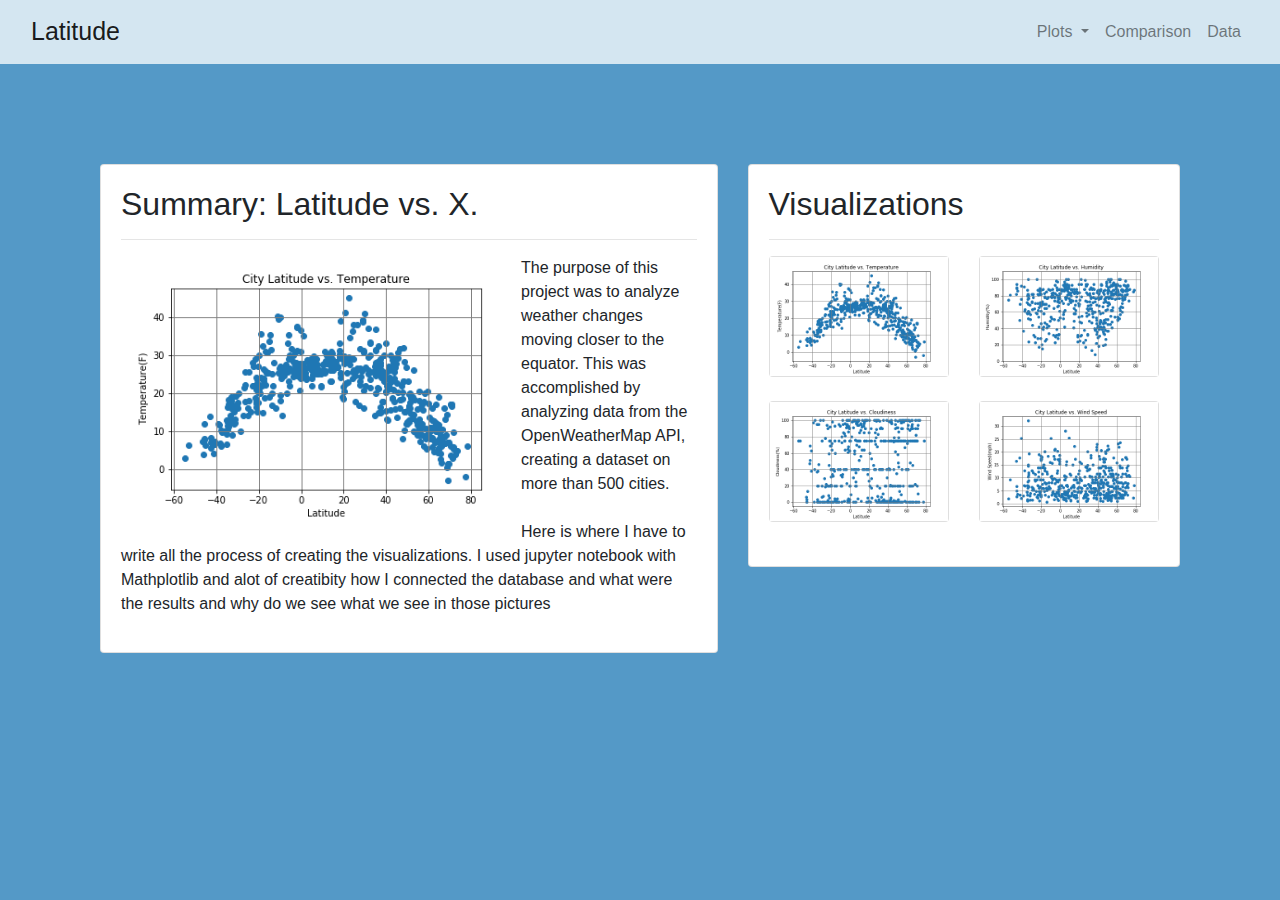
<file: index.html>
<!doctype html>
<html lang="en">
  <head>
    <!-- Required meta tags -->
    <meta charset="utf-8">
    <meta name="viewport" content="width=device-width, initial-scale=1, shrink-to-fit=no">

    <!-- Bootstrap CSS -->
    <link rel="stylesheet" href="https://stackpath.bootstrapcdn.com/bootstrap/4.5.2/css/bootstrap.min.css" integrity="sha384-JcKb8q3iqJ61gNV9KGb8thSsNjpSL0n8PARn9HuZOnIxN0hoP+VmmDGMN5t9UJ0Z" crossorigin="anonymous">
    <link rel="stylesheet" href="style.css">
    <title>Latitude</title>
  </head>
  <body>
     <nav class="navbar navbar-expand-lg navbar-light" style="background-color: #d4e6f1;">
        <div class="container-fluid">
            <div class="navbar-header">
                <a class="navbar-brand" href="index.html">
                    <span style="font-size:25px">Latitude</span>
                </a>
            </div>
            <div class="navbar-toggler" type="button" data-toggle="collapse" data-target="#NavBar-main">
                <span class="navbar-toggler-icon"></span>
            </div>
        <div class="collapse navbar-collapse" id="NavBar-main">
          <ul class="navbar-nav ml-auto mt-2 mt-lg-0">
            <li class="nav-item dropdown">
                <a class="nav-link dropdown-toggle" href="#" id="navbarDropdown" role="button" data-toggle="dropdown" aria-haspopup="true" aria-expanded="false">
                  Plots
                </a>
                <div class="dropdown-menu" aria-labelledby="navbarDropdown">
                    <a class="dropdown-item" href="maxtemp.html">Max Temperature</a>
                    <a class="dropdown-item" href="humidity.html">Humidity</a>
                    <a class="dropdown-item" href="cloudiness.html">Cloudiness</a>
                    <a class="dropdown-item" href="windspeed.html">Wind Speed</a>
                </div>
            </li>
            <li class="nav-item">
                <a class="nav-link" href="comparison.html">Comparison</a>
            </li>
            <li class="nav-item">                
                <a class="nav-link" href="data.html">
                    Data
                </a>
            </li>
          </ul>
        </div>
     </nav>  
    
     <div class="container-fluid" style="padding:100px">
      <div class="row">
          <div class="col-md-7 col-sm-12">
              <div class="card">
                  <div class="card-body">
                      <h2 class="card-title">Summary: Latitude vs. X.</h2>
                      <hr>
                      <div class = "box">
                          <img class="img-fluid" src="./Resources/1_WeatherPy_Temp.vs.Lat.png" alt="Max Temp"  style="float:left" height ="200" width="400">
                            <p class="text1">The purpose of this project was to analyze weather changes moving closer to the equator. This was accomplished by 
                              analyzing data from the OpenWeatherMap API, creating a dataset on more than 500 cities. 
                            <br>
                            <br>
                            Here is where I have to write all the process of creating the visualizations. I used jupyter notebook with Mathplotlib and alot of creatibity
                             how I connected the database and what were the results and why do we see what we see in those pictures
                            </p>
                      </div> 
                  </div>
              </div>
          </div>

          <div class="col-md-5">
              <div class="card">
                  <div class="card-body">
                      <h2 class="card-title">Visualizations</h2>
                      <hr>
                      <div class="row row-cols-1 row-cols-md-2">
                        <div class="col mb-4">
                        <div class="card">
                            <a href="maxtemp.html" >
                                <img src="./Resources/1_WeatherPy_Temp.vs.Lat.png" alt="Max Temp" class="img-fluid" height ="175" width="250">
                            </a>
                        </div>
                        </div>
                        <div class="col mb-4">
                        <div class="card">
                            <a href="humidity.html" >
                                <img src="./Resources/2_WeatherPy_Lat_vs_Humidity.png" alt="Humidity" class="img-fluid" height ="175" width="250">
                            </a>
                        </div>
                        </div>
                        <div class="col mb-4">
                        <div class="card">
                            <a href="cloudiness.html" >
                                <img src="./Resources/3_WeatherPy_Lat_vs_Cloudiness.png" alt="Cloudiness" class="img-fluid" height ="175" width="250">
                            </a>
                        </div>
                        </div>
                        <div class="col mb-4">
                        <div class="card">
                            <a href="windspeed.html" >
                                <img src="./Resources/4_WeatherPy_WindSpeed.vs.Lat.png" alt="Wind Speed" class="img-fluid" height ="175" width="250">
                            </a>
                        </div>
                        </div>
                    </div>
              </div>
              </div>
          </div>
     <!-- Optional JavaScript -->
    <!-- jQuery first, then Popper.js, then Bootstrap JS -->
    <script src="https://code.jquery.com/jquery-3.5.1.slim.min.js" integrity="sha384-DfXdz2htPH0lsSSs5nCTpuj/zy4C+OGpamoFVy38MVBnE+IbbVYUew+OrCXaRkfj" crossorigin="anonymous"></script>
    <script src="https://cdn.jsdelivr.net/npm/popper.js@1.16.1/dist/umd/popper.min.js" integrity="sha384-9/reFTGAW83EW2RDu2S0VKaIzap3H66lZH81PoYlFhbGU+6BZp6G7niu735Sk7lN" crossorigin="anonymous"></script>
    <script src="https://stackpath.bootstrapcdn.com/bootstrap/4.5.2/js/bootstrap.min.js" integrity="sha384-B4gt1jrGC7Jh4AgTPSdUtOBvfO8shuf57BaghqFfPlYxofvL8/KUEfYiJOMMV+rV" crossorigin="anonymous"></script>
  </body>
</html>
</file>
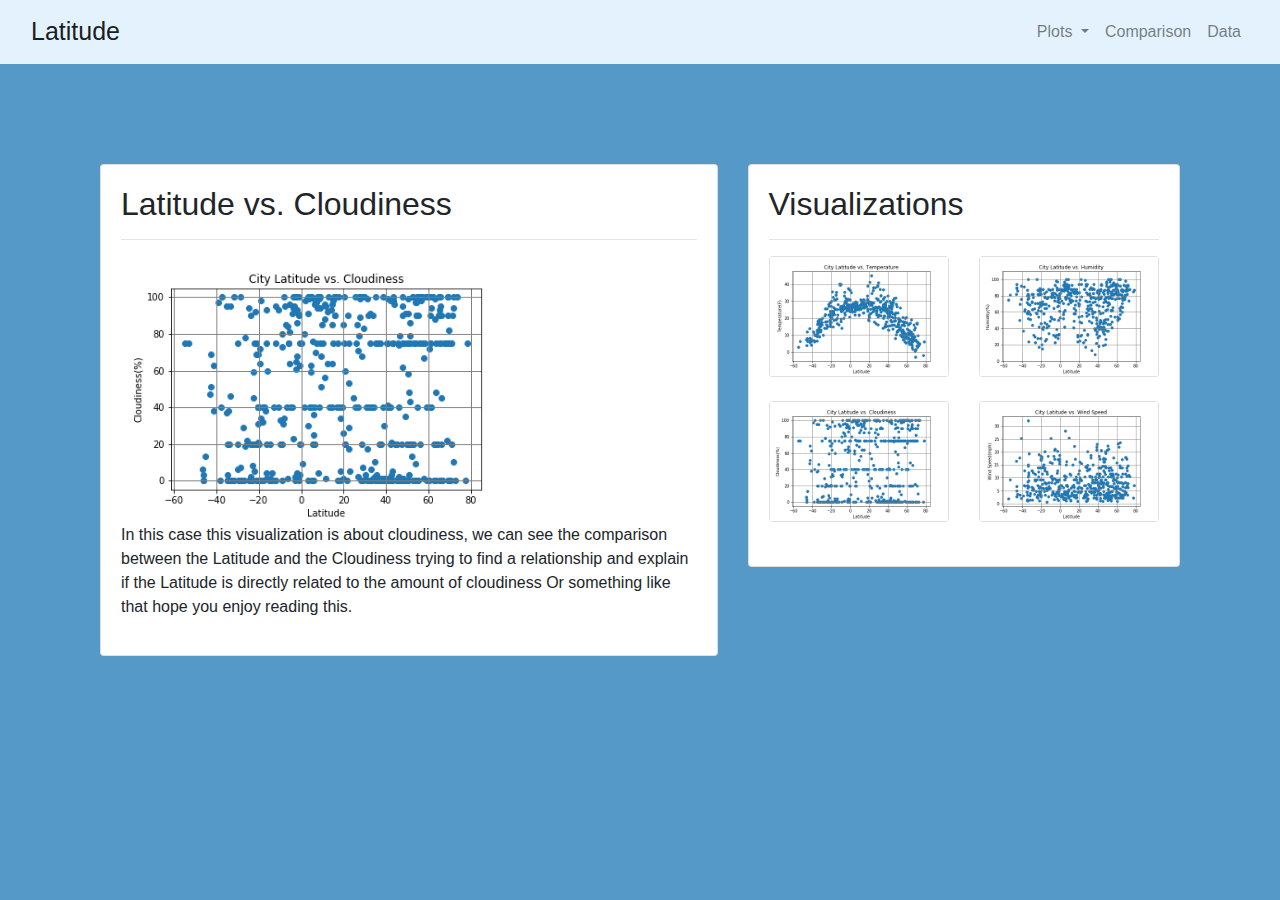
<file: cloudiness.html>
<!doctype html>
<html lang="en">
  <head>
    <!-- Required meta tags -->
    <meta charset="utf-8">
    <meta name="viewport" content="width=device-width, initial-scale=1, shrink-to-fit=no">

    <!-- Bootstrap CSS -->
    <link rel="stylesheet" href="https://stackpath.bootstrapcdn.com/bootstrap/4.5.2/css/bootstrap.min.css" integrity="sha384-JcKb8q3iqJ61gNV9KGb8thSsNjpSL0n8PARn9HuZOnIxN0hoP+VmmDGMN5t9UJ0Z" crossorigin="anonymous">
    <link rel="stylesheet" href="style.css">
    <title>Max Temperature</title>
  </head>
  <body>
    <nav class="navbar navbar-expand-lg navbar-light" style="background-color: #e3f2fd;">
        <div class="container-fluid">
            <div class="navbar-header">
                <a class="navbar-brand" href="index.html">
                    <span style="font-size:25px">Latitude</span>
                </a>
            </div>
            <div class="navbar-toggler" type="button" data-toggle="collapse" data-target="#NavBar-main">
                <span class="navbar-toggler-icon"></span>
            </div>
        <div class="collapse navbar-collapse" id="NavBar-main">
          <ul class="navbar-nav ml-auto mt-2 mt-lg-0">
            <li class="nav-item dropdown">
                <a class="nav-link dropdown-toggle" href="#" id="navbarDropdown" role="button" data-toggle="dropdown" aria-haspopup="true" aria-expanded="false">
                  Plots
                </a>
                <div class="dropdown-menu" aria-labelledby="navbarDropdown">
                    <a class="dropdown-item" href="maxtemp.html">Max Temperature</a>
                    <a class="dropdown-item" href="humidity.html">Humidity</a>
                    <a class="dropdown-item" href="cloudiness.html">Cloudiness</a>
                    <a class="dropdown-item" href="windspeed.html">Wind Speed</a>
                </div>
            </li>
            <li class="nav-item">
                <a class="nav-link" href="comparison.html">Comparison</a>
            </li>
            <li class="nav-item">
                <a class="nav-link" href="data.html">Data</a>
            </li>
          </ul>
        </div>
     </nav>

     <div class="container-fluid" style="padding:100px">
      <div class="row">
          <div class="col-md-7 col-sm-12">
              <div class="card">
                  <div class="card-body">
                      <h2 class="card-title">Latitude vs. Cloudiness</h2>
                      <hr>
                      <div class = "box">
                          <img class="img-fluid" src="./Resources/3_WeatherPy_Lat_vs_Cloudiness.png" alt="Max Temp"  style="float:center" height ="200" width="400">
                          <p class="text1">
                              In this case this visualization is about cloudiness, we can see the comparison between the Latitude and the Cloudiness trying to find a relationship and explain if the Latitude is directly related to the amount of cloudiness
                              Or something like that hope you enjoy reading this.
                          </p>
                      </div> 
                  </div>
              </div>
          </div>

          <div class="col-md-5">
              <div class="card">
                  <div class="card-body">
                      <h2 class="card-title">Visualizations</h2>
                      <hr>
                      <div class="row row-cols-1 row-cols-md-2">
                        <div class="col mb-4">
                        <div class="card">
                            <a href="maxtemp.html" >
                                <img src="./Resources/1_WeatherPy_Temp.vs.Lat.png" alt="Max Temp" class="img-fluid" height ="175" width="250">
                            </a>
                        </div>
                        </div>
                        <div class="col mb-4">
                        <div class="card">
                            <a href="humidity.html" >
                                <img src="./Resources/2_WeatherPy_Lat_vs_Humidity.png" alt="Humidity" class="img-fluid" height ="175" width="250">
                            </a>
                        </div>
                        </div>
                        <div class="col mb-4">
                        <div class="card">
                            <a href="cloudiness.html" >
                                <img src="./Resources/3_WeatherPy_Lat_vs_Cloudiness.png" alt="Cloudiness" class="img-fluid" height ="175" width="250">
                            </a>
                        </div>
                        </div>
                        <div class="col mb-4">
                        <div class="card">
                            <a href="windspeed.html" >
                                <img src="./Resources/4_WeatherPy_WindSpeed.vs.Lat.png" alt="Wind Speed" class="img-fluid" height ="175" width="250">
                            </a>
                        </div>
                        </div>
                    </div>
              </div>
              </div>
          </div>
     
    <!-- Optional JavaScript -->
    <!-- jQuery first, then Popper.js, then Bootstrap JS -->
    <script src="https://code.jquery.com/jquery-3.5.1.slim.min.js" integrity="sha384-DfXdz2htPH0lsSSs5nCTpuj/zy4C+OGpamoFVy38MVBnE+IbbVYUew+OrCXaRkfj" crossorigin="anonymous"></script>
    <script src="https://cdn.jsdelivr.net/npm/popper.js@1.16.1/dist/umd/popper.min.js" integrity="sha384-9/reFTGAW83EW2RDu2S0VKaIzap3H66lZH81PoYlFhbGU+6BZp6G7niu735Sk7lN" crossorigin="anonymous"></script>
    <script src="https://stackpath.bootstrapcdn.com/bootstrap/4.5.2/js/bootstrap.min.js" integrity="sha384-B4gt1jrGC7Jh4AgTPSdUtOBvfO8shuf57BaghqFfPlYxofvL8/KUEfYiJOMMV+rV" crossorigin="anonymous"></script>
  </body>
</html>
</file>
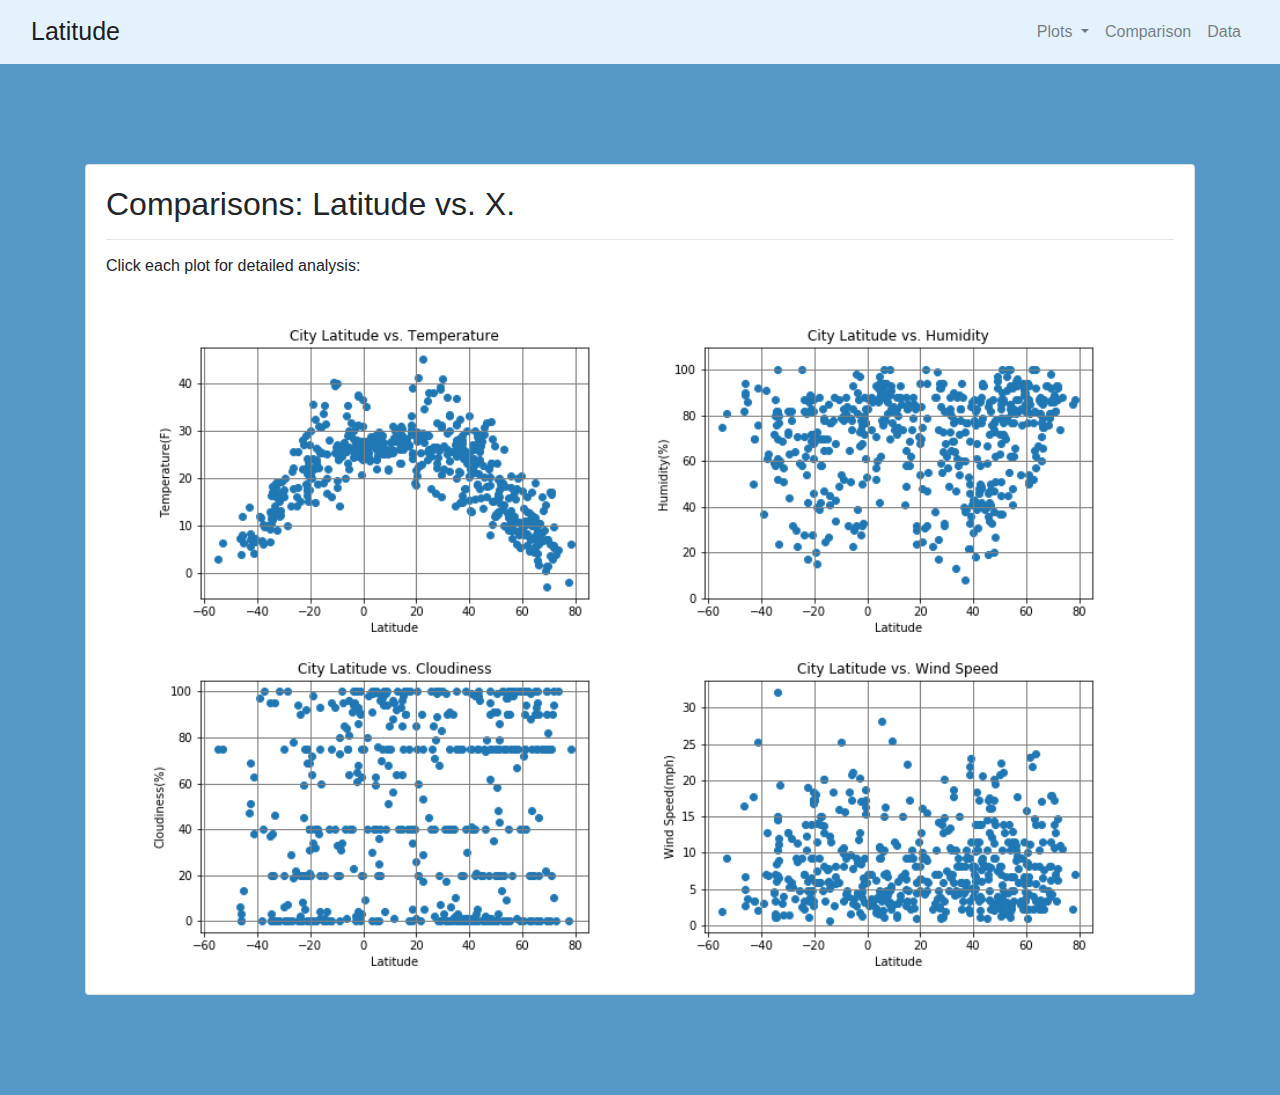
<file: comparison.html>
<!doctype html>
<html lang="en">
  <head>
    <!-- Required meta tags -->
    <meta charset="utf-8">
    <meta name="viewport" content="width=device-width, initial-scale=1, shrink-to-fit=no">

    <!-- Bootstrap CSS -->
    <link rel="stylesheet" href="https://stackpath.bootstrapcdn.com/bootstrap/4.5.2/css/bootstrap.min.css" integrity="sha384-JcKb8q3iqJ61gNV9KGb8thSsNjpSL0n8PARn9HuZOnIxN0hoP+VmmDGMN5t9UJ0Z" crossorigin="anonymous">
    <link rel="stylesheet" href="style.css">
    <title>Comparison</title>
  </head>
  <body>
    <nav class="navbar navbar-expand-lg navbar-light" style="background-color: #e3f2fd;">
        <div class="container-fluid">
            <div class="navbar-header">
                <a class="navbar-brand" href="index.html">
                    <span style="font-size:25px">Latitude</span>
                </a>
            </div>
            <div class="navbar-toggler" type="button" data-toggle="collapse" data-target="#NavBar-main">
                <span class="navbar-toggler-icon"></span>
            </div>
        <div class="collapse navbar-collapse" id="NavBar-main">
          <ul class="navbar-nav ml-auto mt-2 mt-lg-0">
            <li class="nav-item dropdown">
                <a class="nav-link dropdown-toggle" href="#" id="navbarDropdown" role="button" data-toggle="dropdown" aria-haspopup="true" aria-expanded="false">
                  Plots
                </a>
                <div class="dropdown-menu" aria-labelledby="navbarDropdown">
                    <a class="dropdown-item" href="maxtemp.html">Max Temperature</a>
                    <a class="dropdown-item" href="humidity.html">Humidity</a>
                    <a class="dropdown-item" href="cloudiness.html">Cloudiness</a>
                    <a class="dropdown-item" href="windspeed.html">Wind Speed</a>
                </div>
            </li>
            <li class="nav-item">
                <a class="nav-link" href="comparison.html">Comparison</a>
            </li>
            <li class="nav-item">
                <a class="nav-link" href="data.html">Data</a>
            </li>
          </ul>
        </div>
     </nav>
     
     <div class="container" style="padding-top:100px; padding-bottom:100px">
      <div class="row">
          <div class="col-lg-12" >
              <div class="card">
                  <div class="card-body">
                      <h2 class="card-title">Comparisons: Latitude vs. X.</h2>
                      <hr>
                      <h6>Click each plot for detailed analysis:</h6>
                      <br>
                      <div class = "text-center">
                          <a href="maxtemp.html" >
                              <img src="./Resources/1_WeatherPy_Temp.vs.Lat.png" alt="Max Temp" height ="400" width="500" class="img-fluid">
                          </a>
                          <a href="humidity.html" >
                              <img src="./Resources/2_WeatherPy_Lat_vs_Humidity.png" alt="Humidity" height ="400" width="500" class="img-fluid">
                          </a>
                          <a href="cloudiness.html" >
                              <img src="./Resources/3_WeatherPy_Lat_vs_Cloudiness.png" alt="Cloudiness" height ="400" width="500" class="img-fluid">
                          </a>
                          <a href="windspeed.html" >
                              <img src="./Resources/4_WeatherPy_WindSpeed.vs.Lat.png" alt="Wind Speed" height ="400" width="500" class="img-fluid">
                          </a>
                      </div>
                  </div>
              </div>
          </div>
      </div>
  </div>

    <!-- Optional JavaScript -->
    <!-- jQuery first, then Popper.js, then Bootstrap JS -->
    <script src="https://code.jquery.com/jquery-3.5.1.slim.min.js" integrity="sha384-DfXdz2htPH0lsSSs5nCTpuj/zy4C+OGpamoFVy38MVBnE+IbbVYUew+OrCXaRkfj" crossorigin="anonymous"></script>
    <script src="https://cdn.jsdelivr.net/npm/popper.js@1.16.1/dist/umd/popper.min.js" integrity="sha384-9/reFTGAW83EW2RDu2S0VKaIzap3H66lZH81PoYlFhbGU+6BZp6G7niu735Sk7lN" crossorigin="anonymous"></script>
    <script src="https://stackpath.bootstrapcdn.com/bootstrap/4.5.2/js/bootstrap.min.js" integrity="sha384-B4gt1jrGC7Jh4AgTPSdUtOBvfO8shuf57BaghqFfPlYxofvL8/KUEfYiJOMMV+rV" crossorigin="anonymous"></script>
  </body>
</html>
</file>
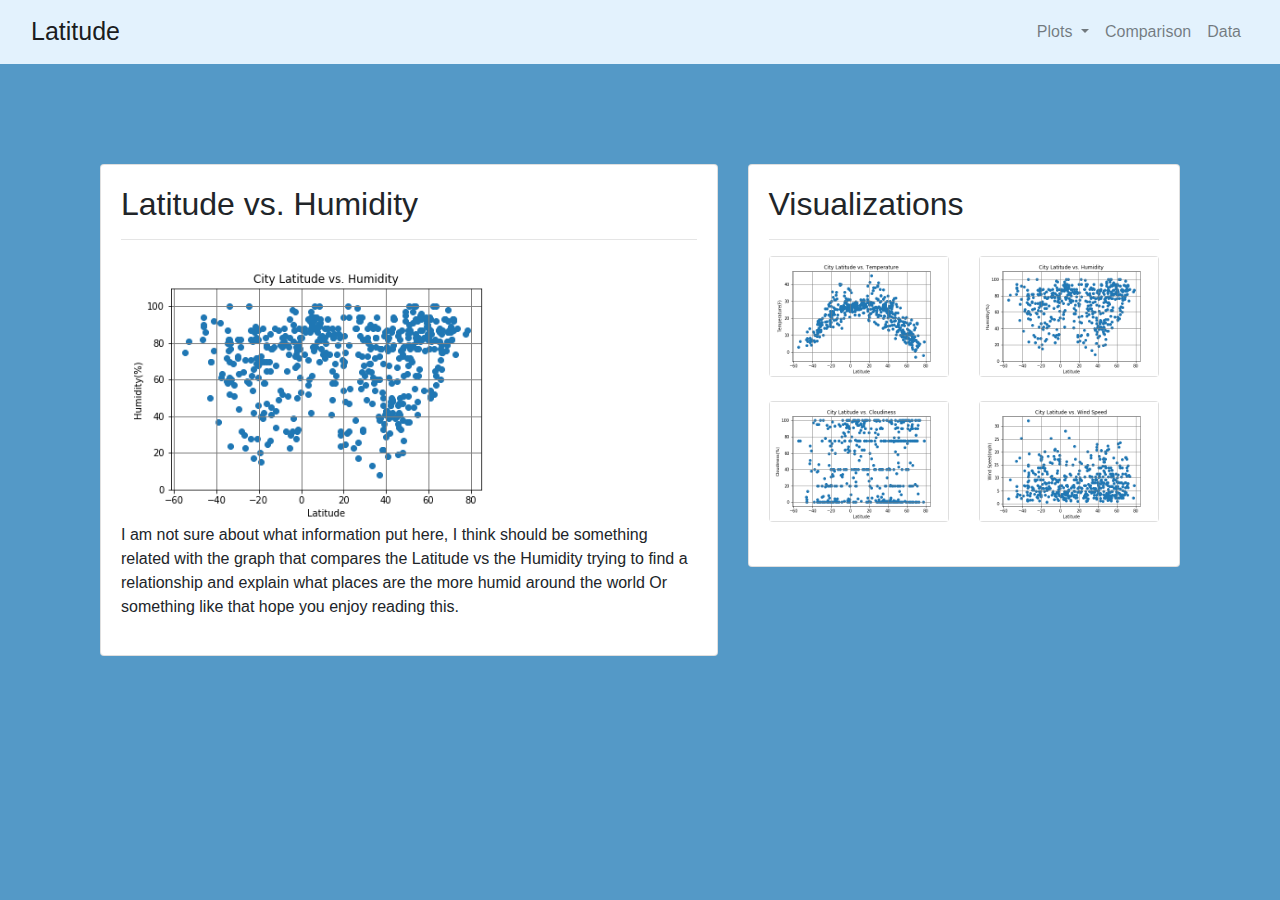
<file: humidity.html>
<!doctype html>
<html lang="en">
  <head>
    <!-- Required meta tags -->
    <meta charset="utf-8">
    <meta name="viewport" content="width=device-width, initial-scale=1, shrink-to-fit=no">

    <!-- Bootstrap CSS -->
    <link rel="stylesheet" href="https://stackpath.bootstrapcdn.com/bootstrap/4.5.2/css/bootstrap.min.css" integrity="sha384-JcKb8q3iqJ61gNV9KGb8thSsNjpSL0n8PARn9HuZOnIxN0hoP+VmmDGMN5t9UJ0Z" crossorigin="anonymous">
    <link rel="stylesheet" href="style.css">
    <title>Max Temperature</title>
  </head>
  <body>
    <nav class="navbar navbar-expand-lg navbar-light" style="background-color: #e3f2fd;">
        <div class="container-fluid">
            <div class="navbar-header">
                <a class="navbar-brand" href="index.html">
                    <span style="font-size:25px">Latitude</span>
                </a>
            </div>
            <div class="navbar-toggler" type="button" data-toggle="collapse" data-target="#NavBar-main">
                <span class="navbar-toggler-icon"></span>
            </div>
        <div class="collapse navbar-collapse" id="NavBar-main">
          <ul class="navbar-nav ml-auto mt-2 mt-lg-0">
            <li class="nav-item dropdown">
                <a class="nav-link dropdown-toggle" href="#" id="navbarDropdown" role="button" data-toggle="dropdown" aria-haspopup="true" aria-expanded="false">
                  Plots
                </a>
                <div class="dropdown-menu" aria-labelledby="navbarDropdown">
                    <a class="dropdown-item" href="maxtemp.html">Max Temperature</a>
                    <a class="dropdown-item" href="humidity.html">Humidity</a>
                    <a class="dropdown-item" href="cloudiness.html">Cloudiness</a>
                    <a class="dropdown-item" href="windspeed.html">Wind Speed</a>
                </div>
            </li>
            <li class="nav-item">
                <a class="nav-link" href="comparison.html">Comparison</a>
            </li>
            <li class="nav-item">
                <a class="nav-link" href="data.html">Data</a>
            </li>
          </ul>
        </div>
     </nav>

     <div class="container-fluid" style="padding:100px">
      <div class="row">
          <div class="col-md-7 col-sm-12">
              <div class="card">
                  <div class="card-body">
                      <h2 class="card-title">Latitude vs. Humidity</h2>
                      <hr>
                      <div class = "box">
                          <img class="img-fluid" src="./Resources/2_WeatherPy_Lat_vs_Humidity.png" alt="Max Temp"  style="float:center" height ="200" width="400">
                          <p class="text1">
                              I am not sure about what information put here, I think should be something related with the graph that compares the Latitude vs the Humidity trying to find a relationship and explain what places are the more humid around the world
                              Or something like that hope you enjoy reading this.
                          </p>
                      </div> 
                  </div>
              </div>
          </div>

          <div class="col-md-5">
              <div class="card">
                  <div class="card-body">
                      <h2 class="card-title">Visualizations</h2>
                      <hr>
                      <div class="row row-cols-1 row-cols-md-2">
                        <div class="col mb-4">
                        <div class="card">
                            <a href="maxtemp.html" >
                                <img src="./Resources/1_WeatherPy_Temp.vs.Lat.png" alt="Max Temp" class="img-fluid" height ="175" width="250">
                            </a>
                        </div>
                        </div>
                        <div class="col mb-4">
                        <div class="card">
                            <a href="humidity.html" >
                                <img src="./Resources/2_WeatherPy_Lat_vs_Humidity.png" alt="Humidity" class="img-fluid" height ="175" width="250">
                            </a>
                        </div>
                        </div>
                        <div class="col mb-4">
                        <div class="card">
                            <a href="cloudiness.html" >
                                <img src="./Resources/3_WeatherPy_Lat_vs_Cloudiness.png" alt="Cloudiness" class="img-fluid" height ="175" width="250">
                            </a>
                        </div>
                        </div>
                        <div class="col mb-4">
                        <div class="card">
                            <a href="windspeed.html" >
                                <img src="./Resources/4_WeatherPy_WindSpeed.vs.Lat.png" alt="Wind Speed" class="img-fluid" height ="175" width="250">
                            </a>
                        </div>
                        </div>
                    </div>
              </div>
              </div>
          </div>
     
    <!-- Optional JavaScript -->
    <!-- jQuery first, then Popper.js, then Bootstrap JS -->
    <script src="https://code.jquery.com/jquery-3.5.1.slim.min.js" integrity="sha384-DfXdz2htPH0lsSSs5nCTpuj/zy4C+OGpamoFVy38MVBnE+IbbVYUew+OrCXaRkfj" crossorigin="anonymous"></script>
    <script src="https://cdn.jsdelivr.net/npm/popper.js@1.16.1/dist/umd/popper.min.js" integrity="sha384-9/reFTGAW83EW2RDu2S0VKaIzap3H66lZH81PoYlFhbGU+6BZp6G7niu735Sk7lN" crossorigin="anonymous"></script>
    <script src="https://stackpath.bootstrapcdn.com/bootstrap/4.5.2/js/bootstrap.min.js" integrity="sha384-B4gt1jrGC7Jh4AgTPSdUtOBvfO8shuf57BaghqFfPlYxofvL8/KUEfYiJOMMV+rV" crossorigin="anonymous"></script>
  </body>
</html>
</file>
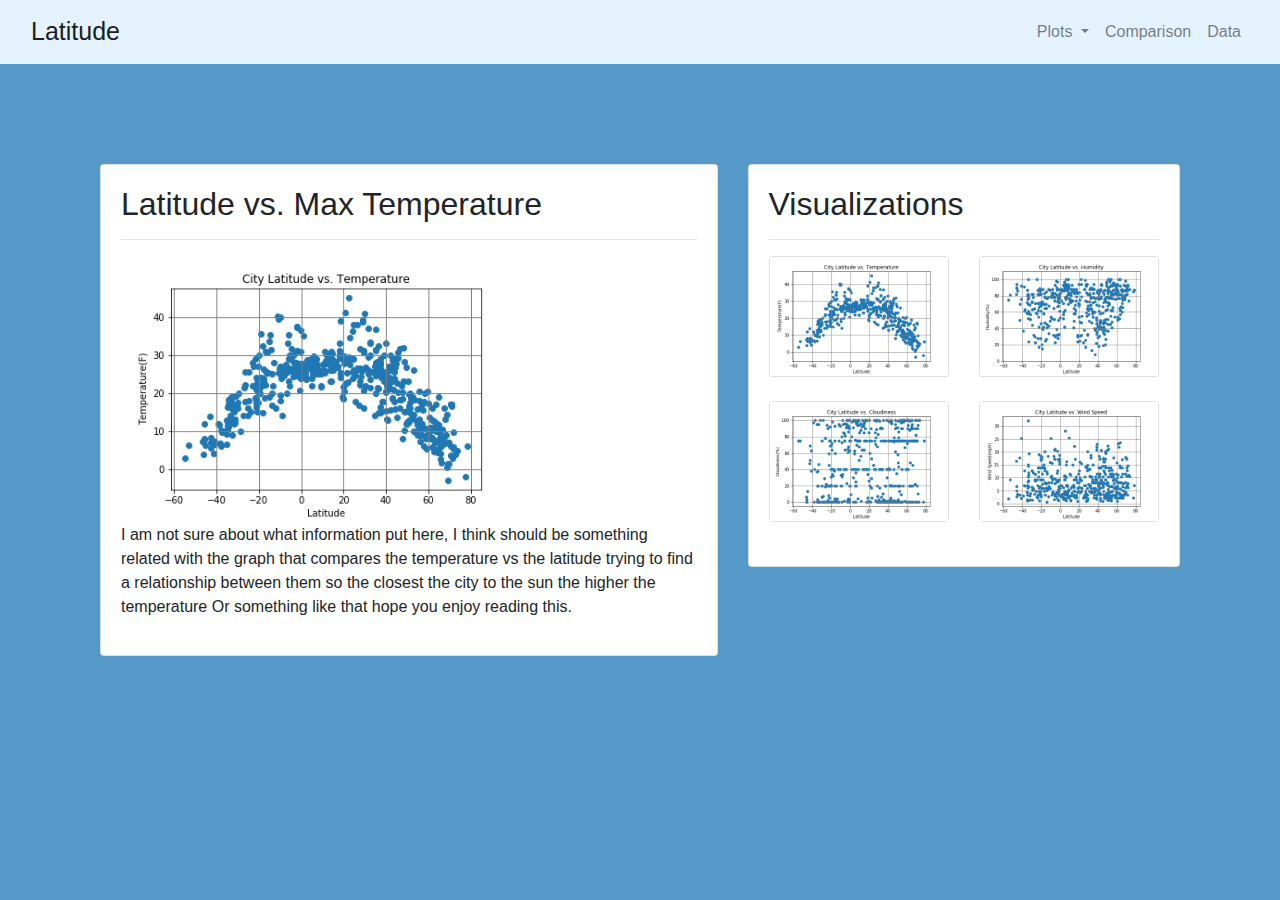
<file: maxtemp.html>
<!doctype html>
<html lang="en">
  <head>
    <!-- Required meta tags -->
    <meta charset="utf-8">
    <meta name="viewport" content="width=device-width, initial-scale=1, shrink-to-fit=no">

    <!-- Bootstrap CSS -->
    <link rel="stylesheet" href="https://stackpath.bootstrapcdn.com/bootstrap/4.5.2/css/bootstrap.min.css" integrity="sha384-JcKb8q3iqJ61gNV9KGb8thSsNjpSL0n8PARn9HuZOnIxN0hoP+VmmDGMN5t9UJ0Z" crossorigin="anonymous">
    <link rel="stylesheet" href="style.css">
    <title>Max Temperature</title>
  </head>
  <body>
    <nav class="navbar navbar-expand-lg navbar-light" style="background-color: #e3f2fd;">
        <div class="container-fluid">
            <div class="navbar-header">
                <a class="navbar-brand" href="index.html">
                    <span style="font-size:25px">Latitude</span>
                </a>
            </div>
            <div class="navbar-toggler" type="button" data-toggle="collapse" data-target="#NavBar-main">
                <span class="navbar-toggler-icon"></span>
            </div>
        <div class="collapse navbar-collapse" id="NavBar-main">
          <ul class="navbar-nav ml-auto mt-2 mt-lg-0">
            <li class="nav-item dropdown">
                <a class="nav-link dropdown-toggle" href="#" id="navbarDropdown" role="button" data-toggle="dropdown" aria-haspopup="true" aria-expanded="false">
                  Plots
                </a>
                <div class="dropdown-menu" aria-labelledby="navbarDropdown">
                    <a class="dropdown-item" href="maxtemp.html">Max Temperature</a>
                    <a class="dropdown-item" href="humidity.html">Humidity</a>
                    <a class="dropdown-item" href="cloudiness.html">Cloudiness</a>
                    <a class="dropdown-item" href="windspeed.html">Wind Speed</a>
                </div>
            </li>
            <li class="nav-item">
                <a class="nav-link" href="comparison.html">Comparison</a>
            </li>
            <li class="nav-item">
                <a class="nav-link" href="data.html">Data</a>
            </li>
          </ul>
        </div>
     </nav>

     <div class="container-fluid" style="padding:100px">
      <div class="row">
          <div class="col-md-7 col-sm-12">
              <div class="card">
                  <div class="card-body">
                      <h2 class="card-title">Latitude vs. Max Temperature</h2>
                      <hr>
                      <div class = "box">
                          <img class="img-fluid" src="./Resources/1_WeatherPy_Temp.vs.Lat.png" alt="Max Temp"  style="float:center" height ="200" width="400">
                          <p class="text1">
                              I am not sure about what information put here, I think should be something related with the graph that compares the temperature vs the latitude trying to find a relationship between them so the closest the city to the sun the higher the temperature
                              Or something like that hope you enjoy reading this.
                          </p>
                      </div> 
                  </div>
              </div>
          </div>

          <div class="col-md-5">
              <div class="card">
                  <div class="card-body">
                      <h2 class="card-title">Visualizations</h2>
                      <hr>
                      <div class="row row-cols-1 row-cols-md-2">
                        <div class="col mb-4">
                        <div class="card">
                            <a href="maxtemp.html" >
                                <img src="./Resources/1_WeatherPy_Temp.vs.Lat.png" alt="Max Temp" class="img-fluid" height ="175" width="250">
                            </a>
                        </div>
                        </div>
                        <div class="col mb-4">
                        <div class="card">
                            <a href="humidity.html" >
                                <img src="./Resources/2_WeatherPy_Lat_vs_Humidity.png" alt="Humidity" class="img-fluid" height ="175" width="250">
                            </a>
                        </div>
                        </div>
                        <div class="col mb-4">
                        <div class="card">
                            <a href="cloudiness.html" >
                                <img src="./Resources/3_WeatherPy_Lat_vs_Cloudiness.png" alt="Cloudiness" class="img-fluid" height ="175" width="250">
                            </a>
                        </div>
                        </div>
                        <div class="col mb-4">
                        <div class="card">
                            <a href="windspeed.html" >
                                <img src="./Resources/4_WeatherPy_WindSpeed.vs.Lat.png" alt="Wind Speed" class="img-fluid" height ="175" width="250">
                            </a>
                        </div>
                        </div>
                    </div>
              </div>
              </div>
          </div>
     
    <!-- Optional JavaScript -->
    <!-- jQuery first, then Popper.js, then Bootstrap JS -->
    <script src="https://code.jquery.com/jquery-3.5.1.slim.min.js" integrity="sha384-DfXdz2htPH0lsSSs5nCTpuj/zy4C+OGpamoFVy38MVBnE+IbbVYUew+OrCXaRkfj" crossorigin="anonymous"></script>
    <script src="https://cdn.jsdelivr.net/npm/popper.js@1.16.1/dist/umd/popper.min.js" integrity="sha384-9/reFTGAW83EW2RDu2S0VKaIzap3H66lZH81PoYlFhbGU+6BZp6G7niu735Sk7lN" crossorigin="anonymous"></script>
    <script src="https://stackpath.bootstrapcdn.com/bootstrap/4.5.2/js/bootstrap.min.js" integrity="sha384-B4gt1jrGC7Jh4AgTPSdUtOBvfO8shuf57BaghqFfPlYxofvL8/KUEfYiJOMMV+rV" crossorigin="anonymous"></script>
  </body>
</html>
</file>
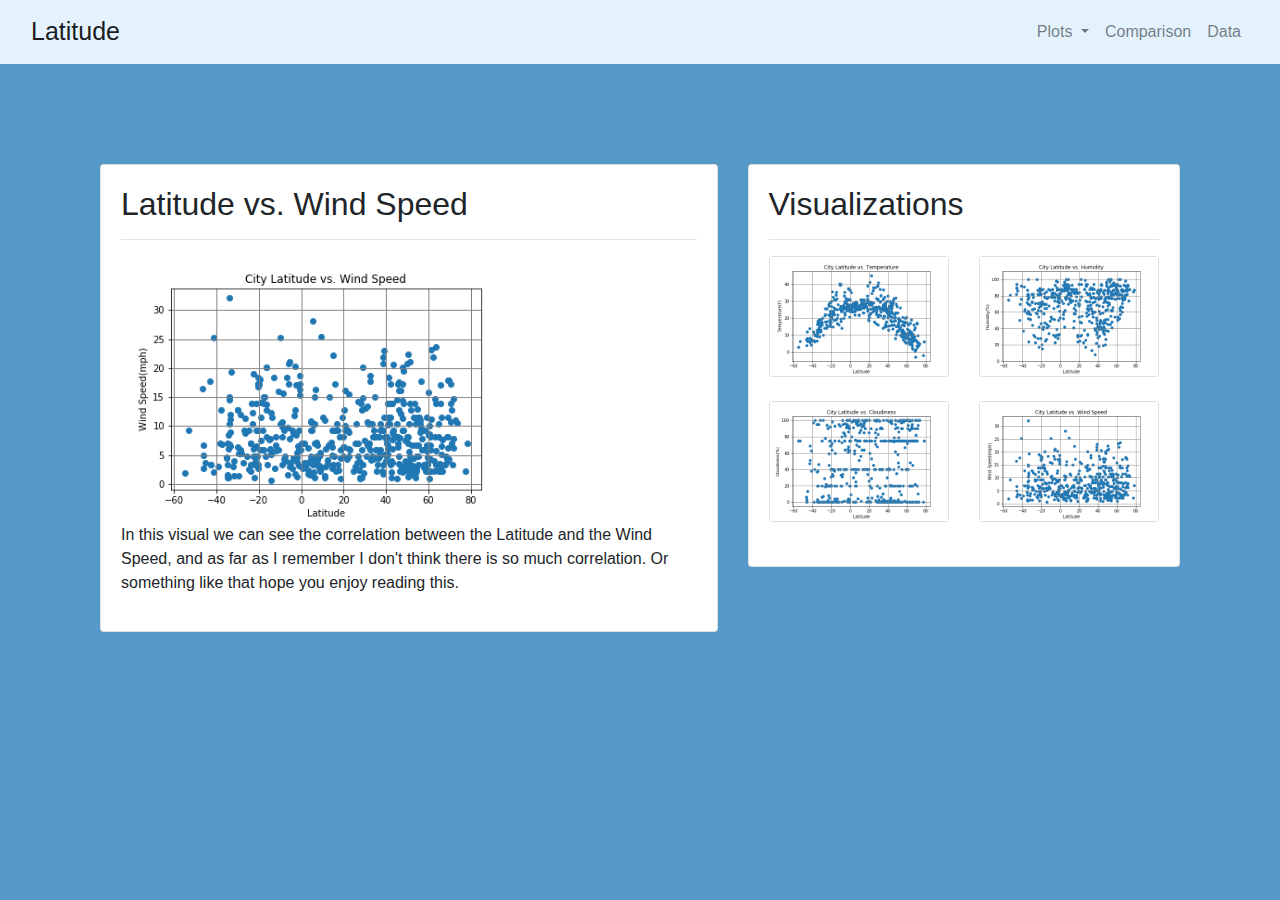
<file: windspeed.html>
<!doctype html>
<html lang="en">
  <head>
    <!-- Required meta tags -->
    <meta charset="utf-8">
    <meta name="viewport" content="width=device-width, initial-scale=1, shrink-to-fit=no">

    <!-- Bootstrap CSS -->
    <link rel="stylesheet" href="https://stackpath.bootstrapcdn.com/bootstrap/4.5.2/css/bootstrap.min.css" integrity="sha384-JcKb8q3iqJ61gNV9KGb8thSsNjpSL0n8PARn9HuZOnIxN0hoP+VmmDGMN5t9UJ0Z" crossorigin="anonymous">
    <link rel="stylesheet" href="style.css">
    <title>Max Temperature</title>
  </head>
  <body>
    <nav class="navbar navbar-expand-lg navbar-light" style="background-color: #e3f2fd;">
        <div class="container-fluid">
            <div class="navbar-header">
                <a class="navbar-brand" href="index.html">
                    <span style="font-size:25px">Latitude</span>
                </a>
            </div>
            <div class="navbar-toggler" type="button" data-toggle="collapse" data-target="#NavBar-main">
                <span class="navbar-toggler-icon"></span>
            </div>
        <div class="collapse navbar-collapse" id="NavBar-main">
          <ul class="navbar-nav ml-auto mt-2 mt-lg-0">
            <li class="nav-item dropdown">
                <a class="nav-link dropdown-toggle" href="#" id="navbarDropdown" role="button" data-toggle="dropdown" aria-haspopup="true" aria-expanded="false">
                  Plots
                </a>
                <div class="dropdown-menu" aria-labelledby="navbarDropdown">
                    <a class="dropdown-item" href="maxtemp.html">Max Temperature</a>
                    <a class="dropdown-item" href="humidity.html">Humidity</a>
                    <a class="dropdown-item" href="cloudiness.html">Cloudiness</a>
                    <a class="dropdown-item" href="windspeed.html">Wind Speed</a>
                </div>
            </li>
            <li class="nav-item">
                <a class="nav-link" href="comparison.html">Comparison</a>
            </li>
            <li class="nav-item">
                <a class="nav-link" href="data.html">Data</a>
            </li>
          </ul>
        </div>
     </nav>

     <div class="container-fluid" style="padding:100px">
      <div class="row">
          <div class="col-md-7 col-sm-12">
              <div class="card">
                  <div class="card-body">
                      <h2 class="card-title">Latitude vs. Wind Speed</h2>
                      <hr>
                      <div class = "box">
                          <img class="img-fluid" src="./Resources/4_WeatherPy_WindSpeed.vs.Lat.png" alt="Max Temp"  style="float:center" height ="200" width="400">
                          <p class="text1">
                              In this visual we can see the correlation between the Latitude and the Wind Speed, and as far as I remember I don't think there is so much correlation.
                              Or something like that hope you enjoy reading this.
                          </p>
                      </div> 
                  </div>
              </div>
          </div>

          <div class="col-md-5">
              <div class="card">
                  <div class="card-body">
                      <h2 class="card-title">Visualizations</h2>
                      <hr>
                      <div class="row row-cols-1 row-cols-md-2">
                        <div class="col mb-4">
                        <div class="card">
                            <a href="maxtemp.html" >
                                <img src="./Resources/1_WeatherPy_Temp.vs.Lat.png" alt="Max Temp" class="img-fluid" height ="175" width="250">
                            </a>
                        </div>
                        </div>
                        <div class="col mb-4">
                        <div class="card">
                            <a href="humidity.html" >
                                <img src="./Resources/2_WeatherPy_Lat_vs_Humidity.png" alt="Humidity" class="img-fluid" height ="175" width="250">
                            </a>
                        </div>
                        </div>
                        <div class="col mb-4">
                        <div class="card">
                            <a href="cloudiness.html" >
                                <img src="./Resources/3_WeatherPy_Lat_vs_Cloudiness.png" alt="Cloudiness" class="img-fluid" height ="175" width="250">
                            </a>
                        </div>
                        </div>
                        <div class="col mb-4">
                        <div class="card">
                            <a href="windspeed.html" >
                                <img src="./Resources/4_WeatherPy_WindSpeed.vs.Lat.png" alt="Wind Speed" class="img-fluid" height ="175" width="250">
                            </a>
                        </div>
                        </div>
                    </div>
              </div>
              </div>
          </div>
     
    <!-- Optional JavaScript -->
    <!-- jQuery first, then Popper.js, then Bootstrap JS -->
    <script src="https://code.jquery.com/jquery-3.5.1.slim.min.js" integrity="sha384-DfXdz2htPH0lsSSs5nCTpuj/zy4C+OGpamoFVy38MVBnE+IbbVYUew+OrCXaRkfj" crossorigin="anonymous"></script>
    <script src="https://cdn.jsdelivr.net/npm/popper.js@1.16.1/dist/umd/popper.min.js" integrity="sha384-9/reFTGAW83EW2RDu2S0VKaIzap3H66lZH81PoYlFhbGU+6BZp6G7niu735Sk7lN" crossorigin="anonymous"></script>
    <script src="https://stackpath.bootstrapcdn.com/bootstrap/4.5.2/js/bootstrap.min.js" integrity="sha384-B4gt1jrGC7Jh4AgTPSdUtOBvfO8shuf57BaghqFfPlYxofvL8/KUEfYiJOMMV+rV" crossorigin="anonymous"></script>
  </body>
</html>
</file>
<file: style.css>
body {
    background-color:#5499C7
}

@media only screen and (max-width: 600px) {
    body {
      background-color: rgb(18, 91, 116);
    }
  }
</file>
